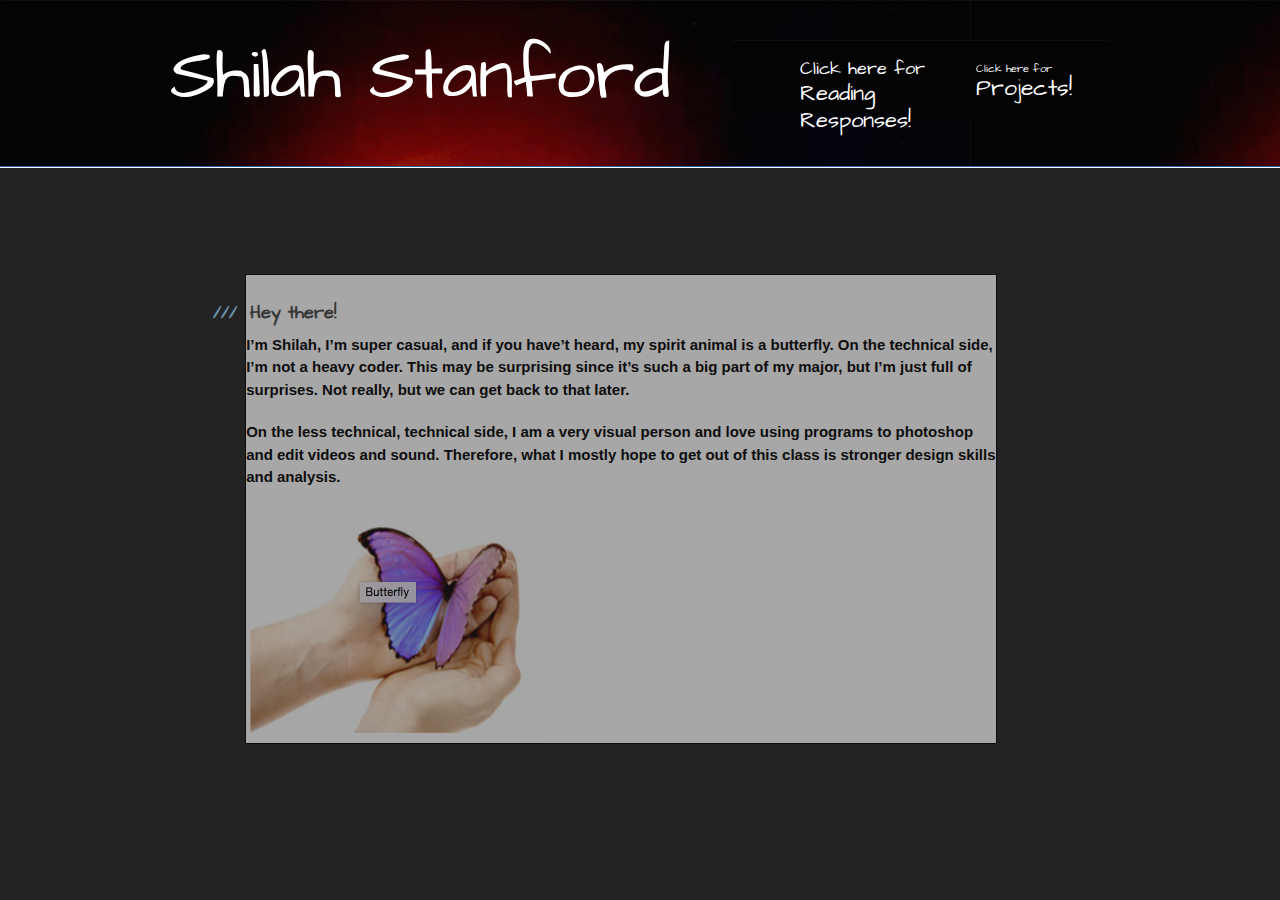
<file: index.html>
<!DOCTYPE html>
<html>
  <head>
    <meta charset='utf-8'>
    <meta http-equiv="X-UA-Compatible" content="chrome=1">
    <meta name="viewport" content="width=device-width, initial-scale=1, maximum-scale=1">
    <link href='https://fonts.googleapis.com/css?family=Architects+Daughter' rel='stylesheet' type='text/css'>
    <link rel="stylesheet" type="text/css" href="stylesheets/stylesheet.css" media="screen">
    <link rel="stylesheet" type="text/css" href="stylesheets/github-light.css" media="screen">
    <link rel="stylesheet" type="text/css" href="stylesheets/print.css" media="print">
  <script src="javascripts/style.js" type="text/javascript"></script>

    <title>Shilah Stanford IML 400</title>
  </head>

  <body>
    <header>
      <div class="inner">
        <h1><a href="index.html">Shilah Stanford</a></h1>
        <h2></h2>
        <a href="projects.html" class="button"><small>Click here for</small>Projects!</a>
        <a href="reading.html" class="secondButton"><small>Click here for </small>Reading Responses!</a>
      </div>
    </header>

    <div id="content-wrapper">
      <div class="inner clearfix">
        <section id="main-content">
          <h3>
<a id="welcome-to-github-pages" class="anchor" href="#welcome-to-github-pages" aria-hidden="true"><span class="octicon octicon-link"></span></a>Hey there!</h3>

<p>I’m Shilah, I’m super casual, and if you have’t heard, my spirit animal is a butterfly. On the technical side, I’m not a heavy coder. This may be surprising since it’s such a big part of my major, but I’m just full of surprises. Not really, but we can get back to that later. 
</p>

<p>On the less technical, technical side, I am a very visual person and love using programs to photoshop and edit videos and sound. Therefore, what I mostly hope to get out of this class is stronger design skills and analysis. 
</p>

<img src="images/Butterfly.png" style="width:304px;height:228px;">


        <!-- <aside id="sidebar">
          <a href="reading.html" class="button">
            <small>Click here for</small>
            Reading Responses!
          </a> -->
          <!-- 
<a href="https://github.com/Shilah/IML400/tarball/master" class="button">
            <small>Download</small>
            .tar.gz file
          </a>
 -->
        </aside>
      </div>
    </div>

  
  </body>
</html>
</file>
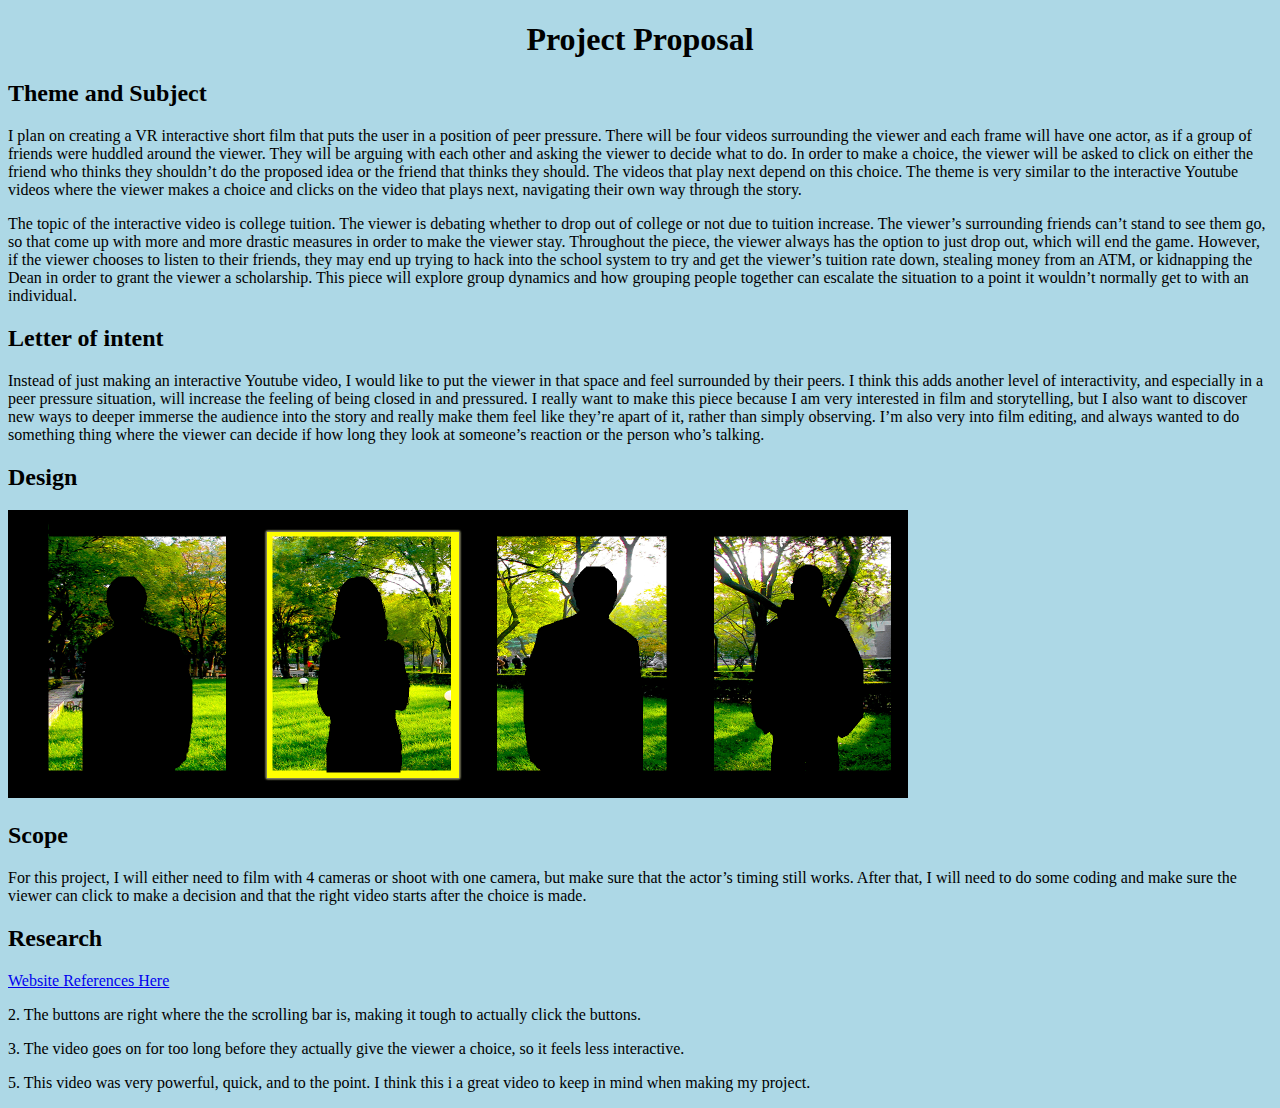
<file: ProjProposal/index.html>
<!DOCTYPE HTML>

<html>

<head>
	<meta http-equiv="Content-Type" content="text/html; charset=UTF-8" />
	<title>Project Proposal</title>
</head>

<body style="background-color:lightblue;">
	
				<h1><center>Project Proposal</center></h1>

				<h2>Theme and Subject</h2>

				<p>I plan on creating a VR interactive short film that puts the user in a position of peer pressure. There will be four videos surrounding the viewer and each frame will have one actor, as if a group of friends were huddled around the viewer. They will be arguing with each other and asking the viewer to decide what to do. In order to make a choice, the viewer will be asked to click on either the friend who thinks they shouldn’t do the proposed idea or the friend that thinks they should. The videos that play next depend on this choice. The theme is very similar to the interactive Youtube videos where the viewer makes a choice and clicks on the video that plays next, navigating their own way through the story. </p>

				<p>The topic of the interactive video is college tuition. The viewer is debating whether to drop out of college or not due to tuition increase. The viewer’s surrounding friends can’t stand to see them go, so that come up with more and more drastic measures in order to make the viewer stay. Throughout the piece, the viewer always has the option to just drop out, which will end the game. However, if the viewer chooses to listen to their friends, they may end up trying to hack into the school system to try and get the viewer’s tuition rate down, stealing money from an ATM, or kidnapping the Dean in order to grant the viewer a scholarship. This piece will explore group dynamics and how grouping people together can escalate the situation to a point it wouldn’t normally get to with an individual. </p>

				<h2>Letter of intent</h2>

				<p>Instead of just making an interactive Youtube video, I would like to put the viewer in that space and feel surrounded by their peers. I think this adds another level of interactivity, and especially in a peer pressure situation, will increase the feeling of being closed in and pressured. I really want to make this piece because I am very interested in film and storytelling, but I also want to discover new ways to deeper immerse the audience into the story and really make them feel like they’re apart of it, rather than simply observing. I’m also very into film editing, and always wanted to do something thing where the viewer can decide if how long they look at someone’s reaction or the person who’s talking.</p>

				<h2>Design</h2>

				<p><img src="images/VRMockup.jpg" width="900" height="288"></p>

				<h2>Scope</h2>

				<p>For this project, I will either need to film with 4 cameras or shoot with one camera, but make sure that the actor’s timing still works. After that, I will need to do some coding and make sure the viewer can click to make a decision and that the right video starts after the choice is made. </p>

				<h2>Research</h2>

				<p><a href="http://mashable.com/2011/01/30/interactive-youtube-videos/#zochhaJqD8qh">Website References Here</a></p>
				
				<p>2. The buttons are right where the the scrolling bar is, making it tough to actually click the buttons.</p>

				<p>3. The video goes on for too long before they actually give the viewer a choice, so it feels less interactive.</p>

				<p>5. This video was very powerful, quick, and to the point. I think this i a great video to keep in mind when making my project.</p>



</body>

</html>
</file>
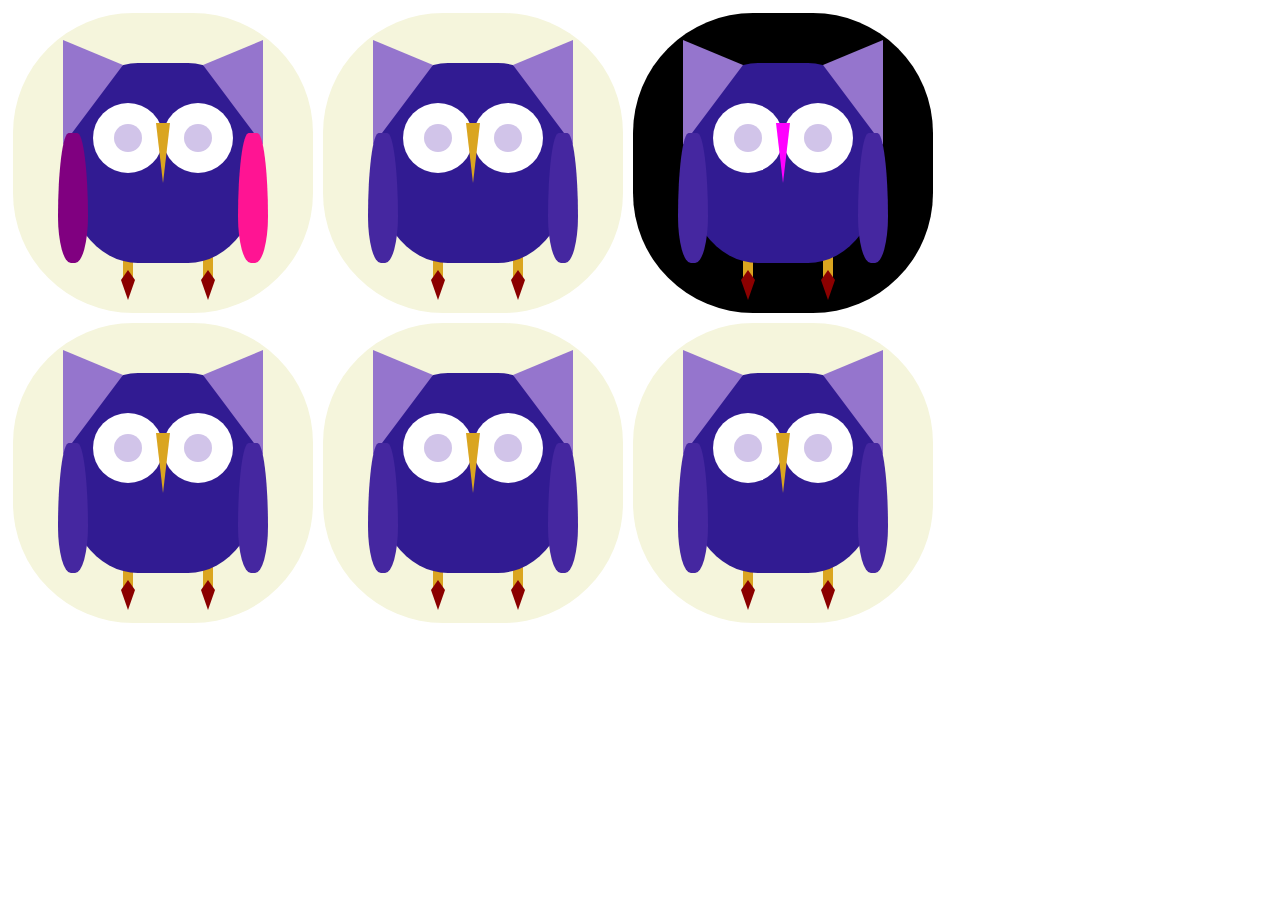
<file: whodat_assignment/public/index.html>
<!DOCTYPE html>
<html>
  <head>
    <link rel="stylesheet" href="css/owl.css" />
    <link rel="stylesheet" href="css/main.css" />
    <link rel="stylesheet" href="css/themes.css" />
  </head>
  <body>

   <div id="container">
    <div class="row">
      <div class="cage column-4" onclick="handleCageSelected(event)">
        <section class="leg_L"></section>
        <section class="leg_R"></section>        
        <section class="body prpl-d4" ></section>
        <section class="ear_L"></section>
        <section class="ear_R"></section>
        <section class="wing_L"></section>
        <section class="wing_R"></section>        
        <section class="eye_L">
          <section class="pupil"></section>
        </section>
        <section class="eye_R">
          <section class="pupil"></section>
        </section>
        <section class="beak"></section>
        <div class="armature.foot_L">
          <section class="foot_L"></section>
        </div>
        <section class="foot_R"></section>      
      </div>
      
      <div class="cage  column-4" onclick="handleCageSelected(event)">
        <section class="leg_L"></section>
        <section class="leg_R"></section>        
        <section class="body prpl-d4" ></section>
        <section class="ear_L"></section>
        <section class="ear_R"></section>
        <section class="wing_L"></section>
        <section class="wing_R"></section>        
        <section class="eye_L">
          <section class="pupil"></section>
        </section>
        <section class="eye_R">
          <section class="pupil"></section>
        </section>
        <section class="beak"></section>
        <div class="armature.foot_L">
          <section class="foot_L"></section>
        </div>
        <section class="foot_R"></section>      
      </div>      
      
      <div class="cage  column-4" onclick="handleCageSelected(event)">
        <section class="leg_L"></section>
        <section class="leg_R"></section>        
        <section class="body prpl-d4" ></section>
        <section class="ear_L"></section>
        <section class="ear_R"></section>
        <section class="wing_L"></section>
        <section class="wing_R"></section>        
        <section class="eye_L">
          <section class="pupil"></section>
        </section>
        <section class="eye_R">
          <section class="pupil"></section>
        </section>
        <section class="beak"></section>
        <div class="armature.foot_L">
          <section class="foot_L"></section>
        </div>
        <section class="foot_R"></section>      
      </div>      
    </div>
    <div class="row" >
      <div class="cage  column-4" onclick="handleCageSelected(event)">
        <section class="leg_L"></section>
        <section class="leg_R"></section>        
        <section class="body prpl-d4" ></section>
        <section class="ear_L"></section>
        <section class="ear_R"></section>
        <section class="wing_L"></section>
        <section class="wing_R"></section>        
        <section class="eye_L">
          <section class="pupil"></section>
        </section>
        <section class="eye_R">
          <section class="pupil"></section>
        </section>
        <section class="beak"></section>
        <div class="armature.foot_L">
          <section class="foot_L"></section>
        </div>
        <section class="foot_R"></section>      
      </div>
      
      <div class="cage  column-4" onclick="handleCageSelected(event)">
        <section class="leg_L"></section>
        <section class="leg_R"></section>        
        <section class="body prpl-d4" ></section>
        <section class="ear_L"></section>
        <section class="ear_R"></section>
        <section class="wing_L"></section>
        <section class="wing_R"></section>        
        <section class="eye_L">
          <section class="pupil"></section>
        </section>
        <section class="eye_R">
          <section class="pupil"></section>
        </section>
        <section class="beak"></section>
        <div class="armature.foot_L">
          <section class="foot_L"></section>
        </div>
        <section class="foot_R"></section>      
      </div>      
      
      <div class="cage  column-4" onclick="handleCageSelected(event)">
        <section class="leg_L"></section>
        <section class="leg_R"></section>        
        <section class="body prpl-d4" ></section>
        <section class="ear_L"></section>
        <section class="ear_R"></section>
        <section class="wing_L"></section>
        <section class="wing_R"></section>        
        <section class="eye_L">
          <section class="pupil"></section>
        </section>
        <section class="eye_R">
          <section class="pupil"></section>
        </section>
        <section class="beak"></section>
        <div class="armature.foot_L">
          <section class="foot_L"></section>
        </div>
        <section class="foot_R"></section>      
      </div>      
    </div>
  </div>
    <script type="text/javascript" src="scripts/css_colors.js"></script>
    <script type="text/javascript" src="scripts/main.js"></script>
  </body>

</html>
</file>
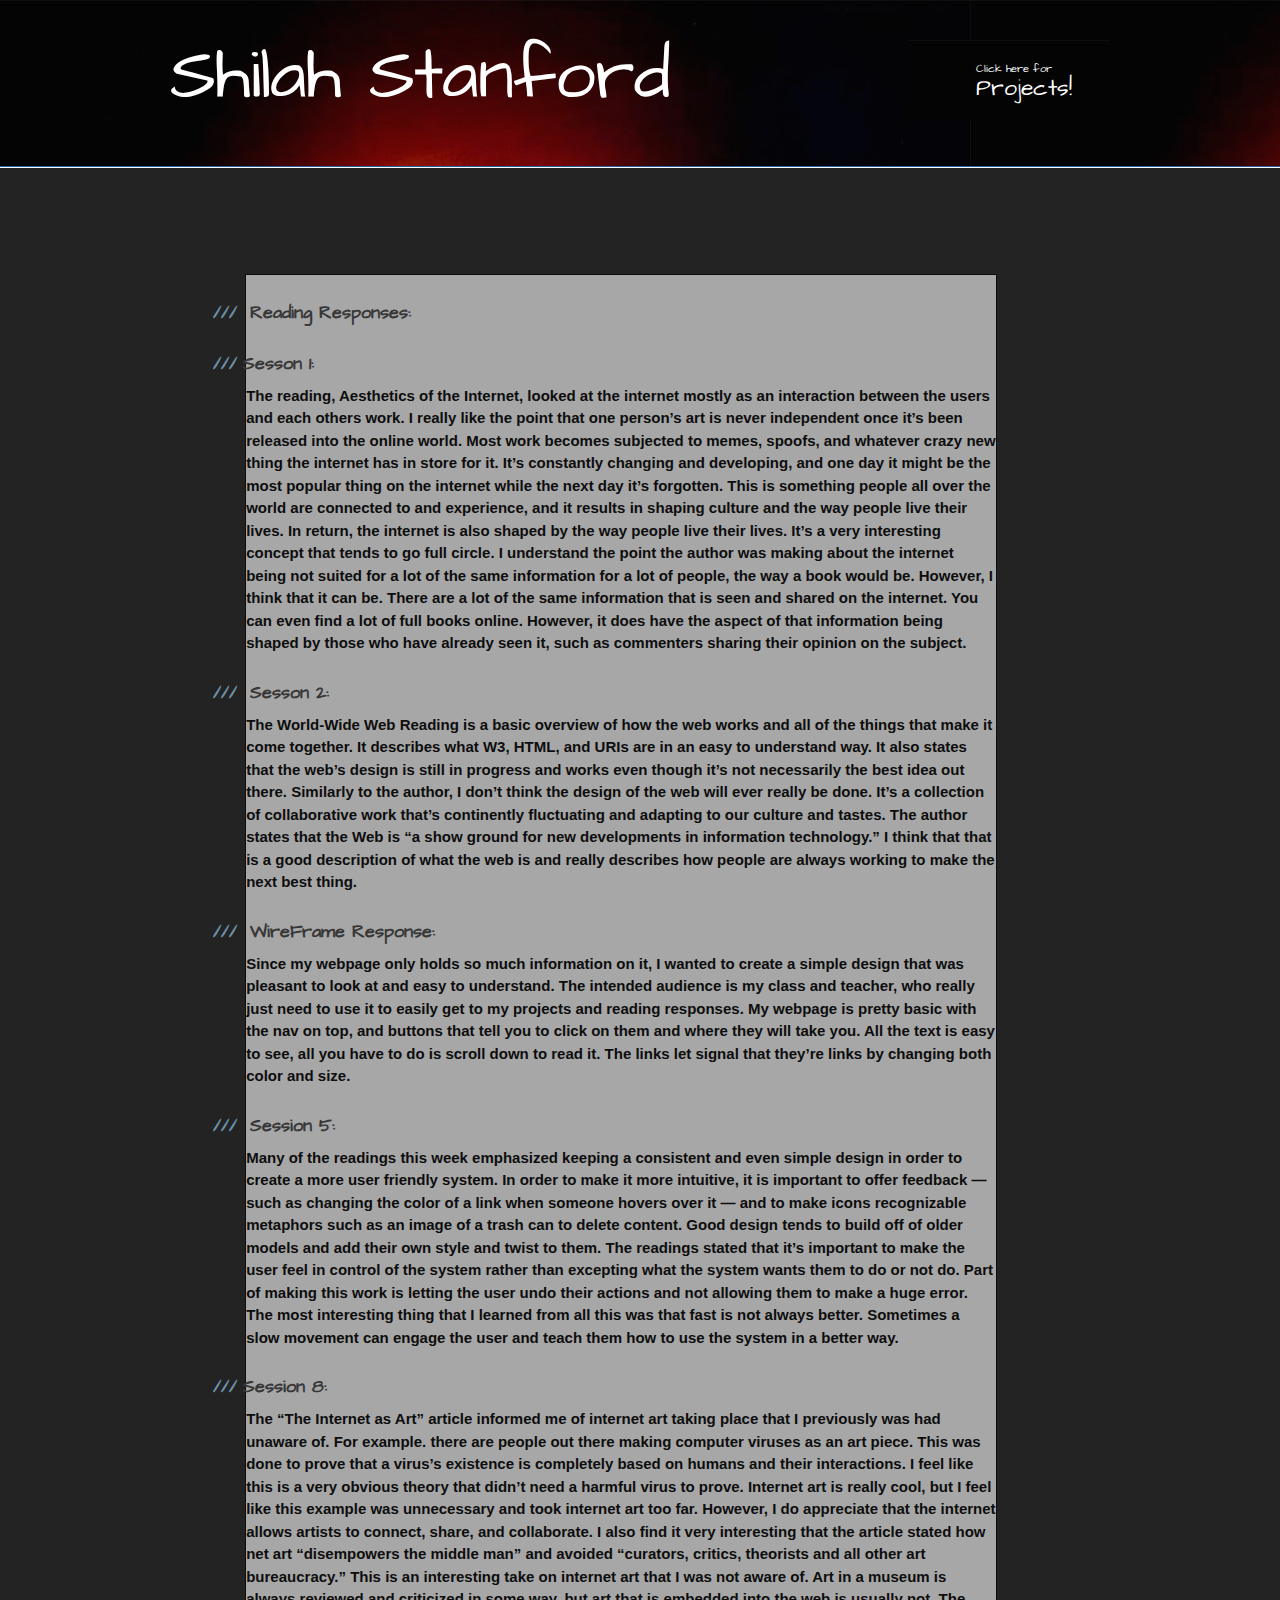
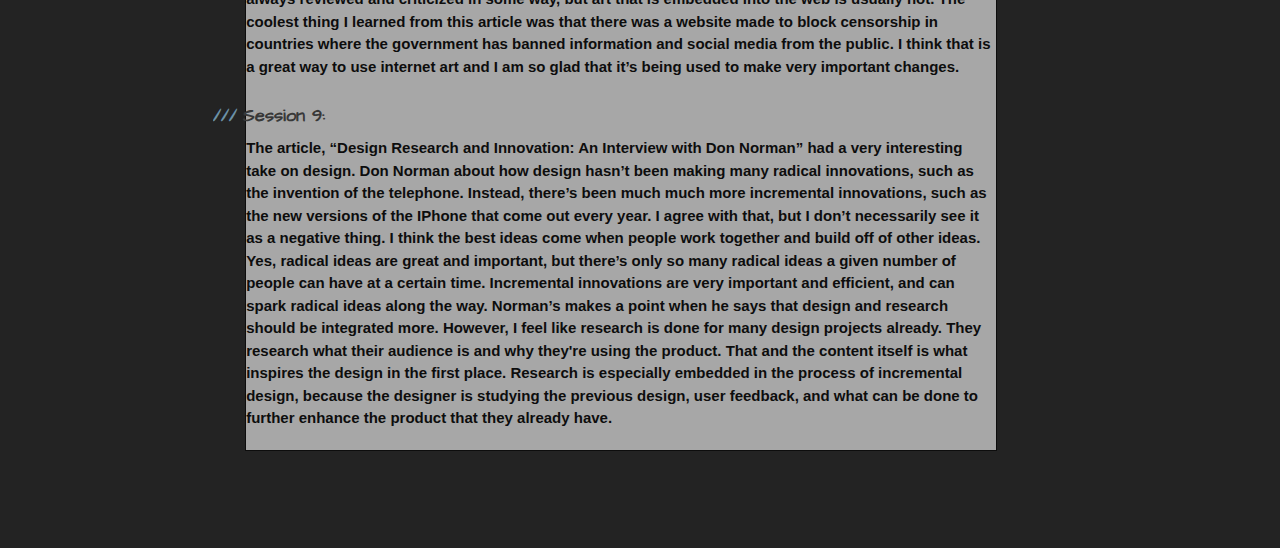
<file: reading.html>
<!DOCTYPE html>
<html>
  <head>
    <meta charset='utf-8'>
    <meta http-equiv="X-UA-Compatible" content="chrome=1">
    <meta name="viewport" content="width=device-width, initial-scale=1, maximum-scale=1">
    <link href='https://fonts.googleapis.com/css?family=Architects+Daughter' rel='stylesheet' type='text/css'>
    <link rel="stylesheet" type="text/css" href="stylesheets/stylesheet.css" media="screen">
    <link rel="stylesheet" type="text/css" href="stylesheets/github-light.css" media="screen">
    <link rel="stylesheet" type="text/css" href="stylesheets/print.css" media="print">

    <!--[if lt IE 9]>
    <script src="//html5shiv.googlecode.com/svn/trunk/html5.js"></script>
    <![endif]-->

    <title>Reading Responses</title>
  </head>

  <body>
    <header>
      <div class="inner">
        <h1> <a href="index.html"> Shilah Stanford</a></h1>
        <h2></h2>
        <a href="projects.html" class="button"><small>Click here for </small>Projects!</a>
      </div>
    </header>

    <div id="content-wrapper">
      <div class="inner clearfix">
        <section id="main-content">
          <h3>
<a id="welcome-to-github-pages" class="anchor" href="#welcome-to-github-pages" aria-hidden="true"><span class="octicon octicon-link"></span></a>Reading Responses:</h3>

<h3>Sesson 1:</h3>
<p>The reading, Aesthetics of the Internet, looked at the internet mostly as an interaction between the users and each others work. I really like the point that one person’s art is never independent once it’s been released into the online world. Most work becomes subjected to memes, spoofs, and whatever crazy new thing the internet has in store for it. It’s constantly changing and developing, and one day it might be the most popular thing on the internet while the next day it’s forgotten. This is something people all over the world are connected to and experience, and it results in shaping culture and the way people live their lives. In return, the internet is also shaped by the way people live their lives. It’s a very interesting concept that tends to go full circle.   I understand the point the author was making about the internet being not suited for a lot of the same information for a lot of people, the way a book would be. However, I think that it can be. There are a lot of the same information that is seen and shared on the internet. You can even find a lot of full books online. However, it does have the aspect of that information being shaped by those who have already seen it, such as commenters sharing their opinion on the subject. 
</p>

<h3>
Sesson 2:</h3> 
<p>The World-Wide Web Reading is a basic overview of how the web works and all of the things that make it come together. It describes what W3, HTML, and URIs are in an easy to understand way. It also states that the web’s design is still in progress and works even though it’s not necessarily the best idea out there. Similarly to the author, I don’t think the design of the web will ever really be done. It’s a collection of collaborative work that’s continently fluctuating and adapting to our culture and tastes. The author states that the Web is “a show ground for new developments in information technology.” I think that that is a good description of what the web is and really describes how people are always working to make the next best thing. </p>

<h3>
WireFrame Response:</h3> 
<p>Since my webpage only holds so much information on it, I wanted to create a simple design that was pleasant to look at and easy to understand. The intended audience is my class and teacher, who really just need to use it to easily get to my projects and reading responses. My webpage is pretty basic with the nav on top, and buttons that tell you to click on them and where they will take you. All the text is easy to see, all you have to do is scroll down to read it. The links let signal that they’re links by changing both color and size. </p>

<h3>
Session 5:</h3> 
<p>Many of the readings this week emphasized keeping a consistent and even simple design in order to create a more user friendly system. In order to make it more intuitive, it is important to offer feedback — such as changing the color of a link when someone hovers over it — and to make icons recognizable metaphors such as an image of a trash can to delete content. Good design tends to build off of older models and add their own style and twist to them. The readings stated that it’s important to make the user feel in control of the system rather than excepting what the system wants them to do or not do. Part of making this work is letting the user undo their actions and not allowing them to make a huge error. The most interesting thing that I learned from all this was that fast is not always better. Sometimes a slow movement can engage the user and teach them how to use the system in a better way. 
 </p>

<h3>Session 8:</h3>
<p>The “The Internet as Art” article informed me of internet art taking place that I previously was had unaware of. For example. there are people out there making computer viruses as an art piece. This was done to prove that a virus’s existence is completely based on humans and their interactions. I feel like this is a very obvious theory that didn’t need a harmful virus to prove. Internet art is really cool, but I feel like this example was unnecessary and took internet art too far. However, I do appreciate that the internet allows artists to connect, share, and collaborate. I also find it very interesting that the article stated how net art “disempowers the middle man” and avoided “curators, critics, theorists and all other art bureaucracy.” This is an interesting take on internet art that I was not aware of. Art in a museum is always reviewed and criticized in some way, but art that is embedded into the web is usually not. The coolest thing I learned from this article was that there was a website made to block censorship in countries where the government has banned information and social media from the public. I think that is a great way to use internet art and I am so glad that it’s being used to make very important changes.</p>

<h3>Session 9:</h3>
<p>The article, “Design Research and Innovation: An Interview with Don Norman” had a very interesting take on design. Don Norman about how design hasn’t been making many radical innovations, such as the invention of the telephone. Instead, there’s been much much more incremental innovations, such as the new versions of the IPhone that come out every year. I agree with that, but I don’t necessarily see it as a negative thing. I think the best ideas come when people work together and build off of other ideas. Yes, radical ideas are great and important, but there’s only so many radical ideas a given number of people can have at a certain time. Incremental innovations are very important and efficient, and can spark radical ideas along the way. Norman’s makes a point when he says that design and research should be integrated more. However, I feel like research is done for many design projects already. They research what their audience is and why they're using the product. That and the content itself is what inspires the design in the first place. Research is especially embedded in the process of incremental design, because the designer is studying the previous design, user feedback, and what can be done to further enhance the product that they already have. </p>
<!-- 
<h3>
<a id="creating-pages-manually" class="anchor" href="#creating-pages-manually" aria-hidden="true"><span class="octicon octicon-link"></span></a>Creating pages manually</h3>

<p>If you prefer to not use the automatic generator, push a branch named <code>gh-pages</code> to your repository to create a page manually. In addition to supporting regular HTML content, GitHub Pages support Jekyll, a simple, blog aware static site generator. Jekyll makes it easy to create site-wide headers and footers without having to copy them across every page. It also offers intelligent blog support and other advanced templating features.</p>

<h3>
<a id="authors-and-contributors" class="anchor" href="#authors-and-contributors" aria-hidden="true"><span class="octicon octicon-link"></span></a>Authors and Contributors</h3>

<p>You can <a href="https://github.com/blog/821" class="user-mention">@mention</a> a GitHub username to generate a link to their profile. The resulting <code>&lt;a&gt;</code> element will link to the contributor’s GitHub Profile. For example: In 2007, Chris Wanstrath (<a href="https://github.com/defunkt" class="user-mention">@defunkt</a>), PJ Hyett (<a href="https://github.com/pjhyett" class="user-mention">@pjhyett</a>), and Tom Preston-Werner (<a href="https://github.com/mojombo" class="user-mention">@mojombo</a>) founded GitHub.</p>

<h3>
<a id="support-or-contact" class="anchor" href="#support-or-contact" aria-hidden="true"><span class="octicon octicon-link"></span></a>Support or Contact</h3>

<p>Having trouble with Pages? Check out our <a href="https://help.github.com/pages">documentation</a> or <a href="https://github.com/contact">contact support</a> and we’ll help you sort it out.</p>
        </section>
 -->
<!-- 

        <aside id="sidebar">
          <a href="https://github.com/Shilah/IML400/zipball/master" class="button">
            <small>Click here for</small>
            Reading Responses!
          </a>
 -->
          <!-- 
<a href="https://github.com/Shilah/IML400/tarball/master" class="button">
            <small>Download</small>
            .tar.gz file
          </a>
 -->

        <!-- 
  <p class="repo-owner"><a href="https://github.com/Shilah/IML400"></a> is maintained by <a href="https://github.com/Shilah">Shilah</a>.</p>

          <p>This page was generated by <a href="https://pages.github.com">GitHub Pages</a> using the Architect theme by <a href="https://twitter.com/jasonlong">Jason Long</a>.</p>
 -->
        </aside>
      </div>
    </div>

  
  </body>
</html>
</file>
<file: stylesheets/github-light.css>
/*
   Copyright 2014 GitHub Inc.

   Licensed under the Apache License, Version 2.0 (the "License");
   you may not use this file except in compliance with the License.
   You may obtain a copy of the License at

       http://www.apache.org/licenses/LICENSE-2.0

   Unless required by applicable law or agreed to in writing, software
   distributed under the License is distributed on an "AS IS" BASIS,
   WITHOUT WARRANTIES OR CONDITIONS OF ANY KIND, either express or implied.
   See the License for the specific language governing permissions and
   limitations under the License.

*/

.pl-c /* comment */ {
  color: #969896;
}

.pl-c1      /* constant, markup.raw, meta.diff.header, meta.module-reference, meta.property-name, support, support.constant, support.variable, variable.other.constant */,
.pl-s .pl-v /* string variable */ {
  color: #0086b3;
}

.pl-e  /* entity */,
.pl-en /* entity.name */ {
  color: #795da3;
}

.pl-s .pl-s1 /* string source */,
.pl-smi      /* storage.modifier.import, storage.modifier.package, storage.type.java, variable.other, variable.parameter.function */ {
  color: #333;
}

.pl-ent /* entity.name.tag */ {
  color: #63a35c;
}

.pl-k /* keyword, storage, storage.type */ {
  color: #a71d5d;
}

.pl-pds              /* punctuation.definition.string, string.regexp.character-class */,
.pl-s                /* string */,
.pl-s .pl-pse .pl-s1 /* string punctuation.section.embedded source */,
.pl-sr               /* string.regexp */,
.pl-sr .pl-cce       /* string.regexp constant.character.escape */,
.pl-sr .pl-sra       /* string.regexp string.regexp.arbitrary-repitition */,
.pl-sr .pl-sre       /* string.regexp source.ruby.embedded */ {
  color: #183691;
}

.pl-v /* variable */ {
  color: #ed6a43;
}

.pl-id /* invalid.deprecated */ {
  color: #b52a1d;
}

.pl-ii /* invalid.illegal */ {
  background-color: #b52a1d;
  color: #f8f8f8;
}

.pl-sr .pl-cce /* string.regexp constant.character.escape */ {
  color: #63a35c;
  font-weight: bold;
}

.pl-ml /* markup.list */ {
  color: #693a17;
}

.pl-mh        /* markup.heading */,
.pl-mh .pl-en /* markup.heading entity.name */,
.pl-ms        /* meta.separator */ {
  color: #1d3e81;
  font-weight: bold;
}

.pl-mq /* markup.quote */ {
  color: #008080;
}

.pl-mi /* markup.italic */ {
  color: #333;
  font-style: italic;
}

.pl-mb /* markup.bold */ {
  color: #333;
  font-weight: bold;
}

.pl-md /* markup.deleted, meta.diff.header.from-file */ {
  background-color: #ffecec;
  color: #bd2c00;
}

.pl-mi1 /* markup.inserted, meta.diff.header.to-file */ {
  background-color: #eaffea;
  color: #55a532;
}

.pl-mdr /* meta.diff.range */ {
  color: #795da3;
  font-weight: bold;
}

.pl-mo /* meta.output */ {
  color: #1d3e81;
}
</file>
<file: stylesheets/print.css>
html, body, div, span, applet, object, iframe,
h1, h2, h3, h4, h5, h6, p, blockquote, pre,
a, abbr, acronym, address, big, cite, code,
del, dfn, em, img, ins, kbd, q, s, samp,
small, strike, strong, sub, sup, tt, var,
b, u, i, center,
dl, dt, dd, ol, ul, li,
fieldset, form, label, legend,
table, caption, tbody, tfoot, thead, tr, th, td,
article, aside, canvas, details, embed,
figure, figcaption, footer, header, hgroup,
menu, nav, output, ruby, section, summary,
time, mark, audio, video {
  padding: 0;
  margin: 0;
  font: inherit;
  font-size: 100%;
  vertical-align: baseline;
  border: 0;
}
/* HTML5 display-role reset for older browsers */
article, aside, details, figcaption, figure,
footer, header, hgroup, menu, nav, section {
  display: block;
}
body {
  line-height: 1;
}
ol, ul {
  list-style: none;
}
blockquote, q {
  quotes: none;
}
blockquote:before, blockquote:after,
q:before, q:after {
  content: '';
  content: none;
}
table {
  border-spacing: 0;
  border-collapse: collapse;
}
body {
  font-family: 'Helvetica Neue', Helvetica, Arial, serif;
  font-size: 13px;
  line-height: 1.5;
  color: #000;
}

a {
  font-weight: bold;
  color: #d5000d;
}

header {
  padding-top: 35px;
  padding-bottom: 10px;
}

header h1 {
  font-size: 48px;
  font-weight: bold;
  line-height: 1.2;
  color: #303030;
  letter-spacing: -1px;
}

header h2 {
  font-size: 24px;
  font-weight: normal;
  line-height: 1.3;
  color: #aaa;
  letter-spacing: -1px;
}
#downloads {
  display: none;
}
#main_content {
  padding-top: 20px;
}

code, pre {
  margin-bottom: 30px;
  font-family: Monaco, "Bitstream Vera Sans Mono", "Lucida Console", Terminal;
  font-size: 12px;
  color: #222;
}

code {
  padding: 0 3px;
}

pre {
  padding: 20px;
  overflow: auto;
  border: solid 1px #ddd;
}
pre code {
  padding: 0;
}

ul, ol, dl {
  margin-bottom: 20px;
}


/* COMMON STYLES */

table {
  width: 100%;
  border: 1px solid #ebebeb;
}

th {
  font-weight: 500;
}

td {
  font-weight: 300;
  text-align: center;
  border: 1px solid #ebebeb;
}

form {
  padding: 20px;
  background: #f2f2f2;

}


/* GENERAL ELEMENT TYPE STYLES */

h1 {
  font-size: 2.8em;
}

h2 {
  margin-bottom: 8px;
  font-size: 22px;
  font-weight: bold;
  color: #303030;
}

h3 {
  margin-bottom: 8px;
  font-size: 18px;
  font-weight: bold;
  color: #d5000d;
}

h4 {
  font-size: 16px;
  font-weight: bold;
  color: #303030;
}

h5 {
  font-size: 1em;
  color: #303030;
}

h6 {
  font-size: .8em;
  color: #303030;
}

p {
  margin-bottom: 20px;
  font-weight: 300;
}

a {
  text-decoration: none;
}

p a {
  font-weight: 400;
}

blockquote {
  padding: 0 0 0 30px;
  margin-bottom: 20px;
  font-size: 1.6em;
  border-left: 10px solid #e9e9e9;
}

ul li {
  padding-left: 20px;
  list-style-position: inside;
  list-style: disc;
}

ol li {
  padding-left: 3px;
  list-style-position: inside;
  list-style: decimal;
}

dl dd {
  font-style: italic;
  font-weight: 100;
}

footer {
  padding-top: 20px;
  padding-bottom: 30px;
  margin-top: 40px;
  font-size: 13px;
  color: #aaa;
}

footer a {
  color: #666;
}

/* MISC */
.clearfix:after {
  display: block;
  height: 0;
  clear: both;
  visibility: hidden;
  content: '.';
}

.clearfix {display: inline-block;}
* html .clearfix {height: 1%;}
.clearfix {display: block;}
</file>
<file: whodat_assignment/public/css/main.css>
body {
    background: white;
}

/*
    Check out the grid demo here:
    http://codepen.io/ryanmorr/full/zxRzyE/

    and the article that explains the design here: "Understanding CSS Grid Systems from the Ground Up" from here:
    http://www.sitepoint.com/understanding-css-grid-systems/
*/

/*
 *  Set up the grid, sizing, floats, clearfixes 
 *  e.g The Maths
 */

.row, .column { box-sizing: border-box; }

.row:before, .row:after {
    content: " ";
    display: table;
}

.row:after { clear: both; }


.column { 
    position: relative;
    float: left;
}

.column + .column { 
    margin-left: 1.6%;
}

.column-1 { width: 6.86666666667%; }

.column-2 { width: 15.3333333333%; }

.column-3 { width: 23.8%; }

.column-4 { width: 32.2666666667%; }

.column-5 { width: 40.7333333333%; }

.column-6 { width: 49.2%; }

.column-7 { width: 57.6666666667%; }

.column-8 { width: 66.1333333333%; }

.column-9 { width: 74.6%; }

.column-10 { width: 83.0666666667%; }

.column-11 { width: 91.5333333333%; }

.column-12 { width: 100%; }
</file>
<file: whodat_assignment/public/css/themes.css>
/* 
 * whites
 */

.beige { background-color: beige; }
.honeydew { background-color: honeydew; }
.lavenderblush { background-color: lavenderblush; }
.azure { background-color: azure; }

/*
 * browns
 */
.sandybrown { background-color: sandybrown;} 
.goldenrod { background-color: goldenrod;} 
.rosybrown { background-color: rosybrown;} 
.olive { background-color: olive;} 
.maroon { background-color: maroon;} 
/*
.body { }
.ear_L,.ear_R { }
.eye_L,.eye_R { }
.pupil { }
.beak { }
.leg_L,.leg_R { }
.wing_L, .wing_R { }
.foot_L, .foot_R { }
*/
</file>
<file: stylesheets/stylesheet.css>
/*! normalize.css v3.0.2 | MIT License | git.io/normalize */

/**
 * 1. Set default font family to sans-serif.
 * 2. Prevent iOS text size adjust after orientation change, without disabling
 *    user zoom.
 */

html {
  font-family: sans-serif; /* 1 */
  -webkit-text-size-adjust: 100%; /* 2 */
  -ms-text-size-adjust: 100%; /* 2 */
}

/**
 * Remove default margin.
 */

body {
  margin: 0;
}

/* HTML5 display definitions
   ========================================================================== */

/**
 * Correct `block` display not defined for any HTML5 element in IE 8/9.
 * Correct `block` display not defined for `details` or `summary` in IE 10/11
 * and Firefox.
 * Correct `block` display not defined for `main` in IE 11.
 */

article,
aside,
details,
figcaption,
figure,
footer,
header,
hgroup,
main,
menu,
nav,
section,
summary {
  display: block;
}

/**
 * 1. Correct `inline-block` display not defined in IE 8/9.
 * 2. Normalize vertical alignment of `progress` in Chrome, Firefox, and Opera.
 */

audio,
canvas,
progress,
video {
  display: inline-block; /* 1 */
  vertical-align: baseline; /* 2 */
}

/**
 * Prevent modern browsers from displaying `audio` without controls.
 * Remove excess height in iOS 5 devices.
 */

audio:not([controls]) {
  display: none;
  height: 0;
}

/**
 * Address `[hidden]` styling not present in IE 8/9/10.
 * Hide the `template` element in IE 8/9/11, Safari, and Firefox < 22.
 */

[hidden],
template {
  display: none;
}

/* Links
   ========================================================================== */

/**
 * Remove the gray background color from active links in IE 10.
 */

a {
  background-color: transparent;
}

/**
 * Improve readability when focused and also mouse hovered in all browsers.
 */

a:active,
a:hover {
  outline: 0;
}

/* Text-level semantics
   ========================================================================== */

/**
 * Address styling not present in IE 8/9/10/11, Safari, and Chrome.
 */

abbr[title] {
  border-bottom: 1px dotted;
}

/**
 * Address style set to `bolder` in Firefox 4+, Safari, and Chrome.
 */

b,
strong {
  font-weight: bold;
}

/**
 * Address styling not present in Safari and Chrome.
 */

dfn {
  font-style: italic;
}

/**
 * Address variable `h1` font-size and margin within `section` and `article`
 * contexts in Firefox 4+, Safari, and Chrome.
 */

h1 {
  margin: 0.67em 0;
  font-size: 1.5em;
}

/**
 * Address styling not present in IE 8/9.
 */

mark {
  color: #000;
  background: #ff0;
}

/**
 * Address inconsistent and variable font size in all browsers.
 */

small {
  font-size: 80%;
}

/**
 * Prevent `sub` and `sup` affecting `line-height` in all browsers.
 */

sub,
sup {
  position: relative;
  font-size: 75%;
  line-height: 0;
  vertical-align: baseline;
}

sup {
  top: -0.5em;
}

sub {
  bottom: -0.25em;
}

/* Embedded content
   ========================================================================== */

/**
 * Remove border when inside `a` element in IE 8/9/10.
 */

img {
  border: 0;
}

/**
 * Correct overflow not hidden in IE 9/10/11.
 */

svg:not(:root) {
  overflow: hidden;
}

/* Grouping content
   ========================================================================== */

/**
 * Address margin not present in IE 8/9 and Safari.
 */

figure {
  margin: 1em 40px;
}

/**
 * Address differences between Firefox and other browsers.
 */

hr {
  height: 0;
  -moz-box-sizing: content-box;
  box-sizing: content-box;
}

/**
 * Contain overflow in all browsers.
 */

pre {
  overflow: auto;
}

/**
 * Address odd `em`-unit font size rendering in all browsers.
 */

code,
kbd,
pre,
samp {
  font-family: monospace, monospace;
  font-size: 1em;
}

/* Forms
   ========================================================================== */

/**
 * Known limitation: by default, Chrome and Safari on OS X allow very limited
 * styling of `select`, unless a `border` property is set.
 */

/**
 * 1. Correct color not being inherited.
 *    Known issue: affects color of disabled elements.
 * 2. Correct font properties not being inherited.
 * 3. Address margins set differently in Firefox 4+, Safari, and Chrome.
 */

button,
input,
optgroup,
select,
textarea {
  margin: 0; /* 3 */
  font: inherit; /* 2 */
  color: inherit; /* 1 */
}

/**
 * Address `overflow` set to `hidden` in IE 8/9/10/11.
 */

button {
  overflow: visible;
}

/**
 * Address inconsistent `text-transform` inheritance for `button` and `select`.
 * All other form control elements do not inherit `text-transform` values.
 * Correct `button` style inheritance in Firefox, IE 8/9/10/11, and Opera.
 * Correct `select` style inheritance in Firefox.
 */

button,
select {
  text-transform: none;
}

/**
 * 1. Avoid the WebKit bug in Android 4.0.* where (2) destroys native `audio`
 *    and `video` controls.
 * 2. Correct inability to style clickable `input` types in iOS.
 * 3. Improve usability and consistency of cursor style between image-type
 *    `input` and others.
 */

button,
html input[type="button"], /* 1 */
input[type="reset"],
input[type="submit"] {
  -webkit-appearance: button; /* 2 */
  cursor: pointer; /* 3 */
}

/**
 * Re-set default cursor for disabled elements.
 */

button[disabled],
html input[disabled] {
  cursor: default;
}

/**
 * Remove inner padding and border in Firefox 4+.
 */

button::-moz-focus-inner,
input::-moz-focus-inner {
  padding: 0;
  border: 0;
}

/**
 * Address Firefox 4+ setting `line-height` on `input` using `!important` in
 * the UA stylesheet.
 */

input {
  line-height: normal;
}

/**
 * It's recommended that you don't attempt to style these elements.
 * Firefox's implementation doesn't respect box-sizing, padding, or width.
 *
 * 1. Address box sizing set to `content-box` in IE 8/9/10.
 * 2. Remove excess padding in IE 8/9/10.
 */

input[type="checkbox"],
input[type="radio"] {
  box-sizing: border-box; /* 1 */
  padding: 0; /* 2 */
}

/**
 * Fix the cursor style for Chrome's increment/decrement buttons. For certain
 * `font-size` values of the `input`, it causes the cursor style of the
 * decrement button to change from `default` to `text`.
 */

input[type="number"]::-webkit-inner-spin-button,
input[type="number"]::-webkit-outer-spin-button {
  height: auto;
}

/**
 * 1. Address `appearance` set to `searchfield` in Safari and Chrome.
 * 2. Address `box-sizing` set to `border-box` in Safari and Chrome
 *    (include `-moz` to future-proof).
 */

input[type="search"] {
  -webkit-box-sizing: content-box; /* 2 */
  -moz-box-sizing: content-box;
  box-sizing: content-box;
  -webkit-appearance: textfield; /* 1 */
}

/**
 * Remove inner padding and search cancel button in Safari and Chrome on OS X.
 * Safari (but not Chrome) clips the cancel button when the search input has
 * padding (and `textfield` appearance).
 */

input[type="search"]::-webkit-search-cancel-button,
input[type="search"]::-webkit-search-decoration {
  -webkit-appearance: none;
}

/**
 * Define consistent border, margin, and padding.
 */

fieldset {
  padding: 0.35em 0.625em 0.75em;
  margin: 0 2px;
  border: 1px solid #c0c0c0;
}

/**
 * 1. Correct `color` not being inherited in IE 8/9/10/11.
 * 2. Remove padding so people aren't caught out if they zero out fieldsets.
 */

legend {
  padding: 0; /* 2 */
  border: 0; /* 1 */
}

/**
 * Remove default vertical scrollbar in IE 8/9/10/11.
 */

textarea {
  overflow: auto;
}

/**
 * Don't inherit the `font-weight` (applied by a rule above).
 * NOTE: the default cannot safely be changed in Chrome and Safari on OS X.
 */

optgroup {
  font-weight: bold;
}

/* Tables
   ========================================================================== */

/**
 * Remove most spacing between table cells.
 */

table {
  border-spacing: 0;
  border-collapse: collapse;
}

td,
th {
  padding: 0;
}

/* LAYOUT STYLES */
body {
  font-family: 'Helvetica Neue', Helvetica, Arial, serif;
  font-size: 15px;
  font-weight: 400;
  line-height: 1.5;
  color: #666;
  background-color: #232323;
  /*background-image: url(../images/Text.png);
  background-size: min-width:1024px, min-height:100%, width:100%, height:auto, posion:fixed, top:0, left:0;
  background-repeat: none;*/
 /* background: #fafafa url(../images/body-bg.jpg) 0 0 repeat;*/
}

p {
  margin-top: 0;
}

h1 a {
  color: white;
}
h1 a:hover {
  color: #383838;
  font-size: 74px;
}

h3 a: {
  color: black;
  font-size:3em;
}

h3 a:hover {
  color: darkred;
  font-size:1.5em;
}

header {
  padding-top: 40px;
  padding-bottom: 40px;
  font-family: 'Architects Daughter', 'Helvetica Neue', Helvetica, Arial, serif;
  background: #2e7bcf url(../images/Explosion.jpg) 0 0 repeat-x;
  border-bottom: solid 1px #275da1;
}

header h1 {
  width: 540px;
  margin-top: 0;
  margin-bottom: 0.2em;
  font-size: 72px;
  font-weight: normal;
  line-height: 1;
  color: #fff;
  letter-spacing: -1px;
}

header h2 {
  width: 540px;
  margin-top: 0;
  margin-bottom: 0;
  font-size: 26px;
  font-weight: normal;
  line-height: 1.3;
  color: #9ddcff;
  letter-spacing: 0;
}

.inner {
  position: relative;
  width: 940px;
  margin: 0 auto;
}

#content-wrapper {
  padding-top: 30px;
  border-top: solid 1px #fff;
}

#main-content {
  float: left;
  width: 750px;
   margin: 30px;
  background-color: #ffffff;
  border: 1px solid black;
  opacity: 0.6;
  filter: alpha(opacity=60);
  margin: 8%;
  font-weight: bold;
  color: #000000;
}

#main-content img {
  max-width: 100%;
}

aside#sidebar {
  float: right;
  width: 200px;
  min-height: 504px;
  padding-left: 20px;
  font-size: 12px;
  line-height: 1.3;
  background: transparent url(../images/sidebar-bg.jpg) 0 0 no-repeat;
}

aside#sidebar p.repo-owner,
aside#sidebar p.repo-owner a {
  font-weight: bold;
}

#downloads {
  margin-bottom: 40px;
}

a.button {
  width: 134px;
  height: 58px;
  padding-top: 22px;
  padding-left: 68px;
  font-family: 'Architects Daughter', 'Helvetica Neue', Helvetica, Arial, serif;
  font-size: 23px;
  line-height: 1.2;
  color: #fff;
}

a.secondButton
{
  width: 134px;
  height: 58px;
  padding-top: 15px;
  padding-left: 68px;
  font-family: 'Architects Daughter', 'Helvetica Neue', Helvetica, Arial, serif;
  font-size: 22px;
  line-height: 1.2;
  color: #fff;
position: absolute;
  top: 0;
  right: 8em;
  background: transparent url(../images/Explosion.jpg) 0 0 no-repeat;
}

a.button small {
  display: block;
  font-size: 11px;
}
header a.button {
  position: absolute;
  top: 0;
  right: 0;
  background: transparent url(../images/Explosion.jpg) 0 0 no-repeat;
}
aside a.button {
  display: block;
  width: 138px;
  padding-left: 64px;
  margin-bottom: 20px;
  font-size: 21px;
  background: transparent url(../images/Fire.jpg) 0 0 no-repeat;
}

code, pre {
  margin-bottom: 30px;
  font-family: Monaco, "Bitstream Vera Sans Mono", "Lucida Console", Terminal, monospace;
  font-size: 13px;
  color: #222;
}

code {
  padding: 0 3px;
  background-color: #f2f8fc;
  border: solid 1px #dbe7f3;
}

pre {
  padding: 20px;
  overflow: auto;
  text-shadow: none;
  background: #fff;
  border: solid 1px #f2f2f2;
}
pre code {
  padding: 0;
  color: #2879d0;
  background-color: #fff;
  border: none;
}

ul, ol, dl {
  margin-bottom: 20px;
}


/* COMMON STYLES */

hr {
  height: 0;
  margin-top: 1em;
  margin-bottom: 1em;
  border: 0;
  border-top: solid 1px #ddd;
}

table {
  width: 100%;
  border: 1px solid #ebebeb;
}

th {
  font-weight: 500;
}

td {
  font-weight: 300;
  text-align: center;
  border: 1px solid #ebebeb;
}

form {
  padding: 20px;
  background: #f2f2f2;

}


/* GENERAL ELEMENT TYPE STYLES */

#main-content h1 {
  margin-top: 0;
  margin-bottom: 0;
  font-family: 'Architects Daughter', 'Helvetica Neue', Helvetica, Arial, serif;
  font-size: 2.8em;
  font-weight: normal;
  color: #474747;
  text-indent: 6px;
  letter-spacing: -1px;
}

#main-content h1:before {
  padding-right: 0.3em;
  margin-left: -0.9em;
  color: #9ddcff;
  content: "/";
}

#main-content h2 {
  margin-bottom: 8px;
  font-family: 'Architects Daughter', 'Helvetica Neue', Helvetica, Arial, serif;
  font-size: 22px;
  font-weight: bold;
  color: #474747;
  text-indent: 4px;
}
#main-content h2:before {
  padding-right: 0.3em;
  margin-left: -1.5em;
  content: "//";
  color: #9ddcff;
}

#main-content h3 {
  margin-top: 24px;
  margin-bottom: 8px;
  font-family: 'Architects Daughter', 'Helvetica Neue', Helvetica, Arial, serif;
  font-size: 18px;
  font-weight: bold;
  color: #474747;
  text-indent: 3px;
}

#main-content h3:before {
  padding-right: 0.3em;
  margin-left: -2em;
  content: "///";
  color: #9ddcff;
}

#main-content h4 {
  margin-bottom: 8px;
  font-family: 'Architects Daughter', 'Helvetica Neue', Helvetica, Arial, serif;
  font-size: 15px;
  font-weight: bold;
  color: #474747;
  text-indent: 3px;
}

h4:before {
  padding-right: 0.3em;
  margin-left: -2.8em;
  content: "////";
  color: #9ddcff;
}

#main-content h5 {
  margin-bottom: 8px;
  font-family: 'Architects Daughter', 'Helvetica Neue', Helvetica, Arial, serif;
  font-size: 14px;
  color: #474747;
  text-indent: 3px;
}
h5:before {
  padding-right: 0.3em;
  margin-left: -3.2em;
  content: "/////";
  color: #9ddcff;
}

#main-content h6 {
  margin-bottom: 8px;
  font-family: 'Architects Daughter', 'Helvetica Neue', Helvetica, Arial, serif;
  font-size: .8em;
  color: #474747;
  text-indent: 3px;
}
h6:before {
  padding-right: 0.3em;
  margin-left: -3.7em;
  content: "//////";
  color: #9ddcff;
}

p {
  margin-bottom: 20px;
}

a {
  text-decoration: none;
}

p a {
  font-weight: 400;
}

blockquote {
  padding: 0 0 0 30px;
  margin-bottom: 20px;
  font-size: 1.6em;
  border-left: 10px solid #e9e9e9;
}

ul {
  list-style-position: inside;
  list-style: disc;
  padding-left: 20px;
}

ol {
  list-style-position: inside;
  list-style: decimal;
  padding-left: 3px;
}

dl dd {
  font-style: italic;
  font-weight: 100;
}

footer {
  padding-top: 20px;
  padding-bottom: 30px;
  margin-top: 40px;
  font-size: 13px;
  color: #aaa;
  background: transparent url('../images/hr.png') 0 0 no-repeat;
}

footer a {
  color: #666;
}
footer a:hover {
  color: #444;
}

/* MISC */
.clearfix:after {
  display: block;
  height: 0;
  clear: both;
  visibility: hidden;
  content: '.';
}

.clearfix {display: inline-block;}
* html .clearfix {height: 1%;}
.clearfix {display: block;}

/* #Media Queries
================================================== */

/* Smaller than standard 960 (devices and browsers) */
@media only screen and (max-width: 959px) { }

/* Tablet Portrait size to standard 960 (devices and browsers) */
@media only screen and (min-width: 768px) and (max-width: 959px) {
  .inner {
    width: 740px;
  }
  header h1, header h2 {
    width: 340px;
  }
  header h1 {
    font-size: 60px;
  }
  header h2 {
    font-size: 30px;
  }
  #main-content {
    width: 490px;
  }
  #main-content h1:before,
  #main-content h2:before,
  #main-content h3:before,
  #main-content h4:before,
  #main-content h5:before,
  #main-content h6:before {
    padding-right: 0;
    margin-left: 0;
    content: none;
  }
}

/* All Mobile Sizes (devices and browser) */
@media only screen and (max-width: 767px) {
  .inner {
    width: 93%;
  }
  header {
    padding: 20px 0;
  }
  header .inner {
    position: relative;
  }
  header h1, header h2 {
    width: 100%;
  }
  header h1 {
    font-size: 48px;
  }
  header h2 {
    font-size: 24px;
  }
  header a.button {
    position: relative;
    display: inline-block;
    width: auto;
    height: auto;
    padding: 5px 10px;
    margin-top: 15px;
    font-size: 13px;
    line-height: 1;
    color: #2879d0;
    text-align: center;
    background-color: #9ddcff;
    background-image: none;
    border-radius: 5px;
    -moz-border-radius: 5px;
    -webkit-border-radius: 5px;
  }
  header a.button small {
    display: inline;
    font-size: 13px;
  }
  #main-content,
  aside#sidebar {
    float: none;
    width: 100% ! important;
  }
  aside#sidebar {
    min-height: 0;
    padding: 20px 0;
    margin-top: 20px;
    background-image: none;
    border-top: solid 1px #ddd;
  }
  aside#sidebar a.button {
    display: none;
  }
  #main-content h1:before,
  #main-content h2:before,
  #main-content h3:before,
  #main-content h4:before,
  #main-content h5:before,
  #main-content h6:before {
    padding-right: 0;
    margin-left: 0;
    content: none;
  }
}

/* Mobile Landscape Size to Tablet Portrait (devices and browsers) */
@media only screen and (min-width: 480px) and (max-width: 767px) { }

/* Mobile Portrait Size to Mobile Landscape Size (devices and browsers) */
@media only screen and (max-width: 479px) { }
</file>
